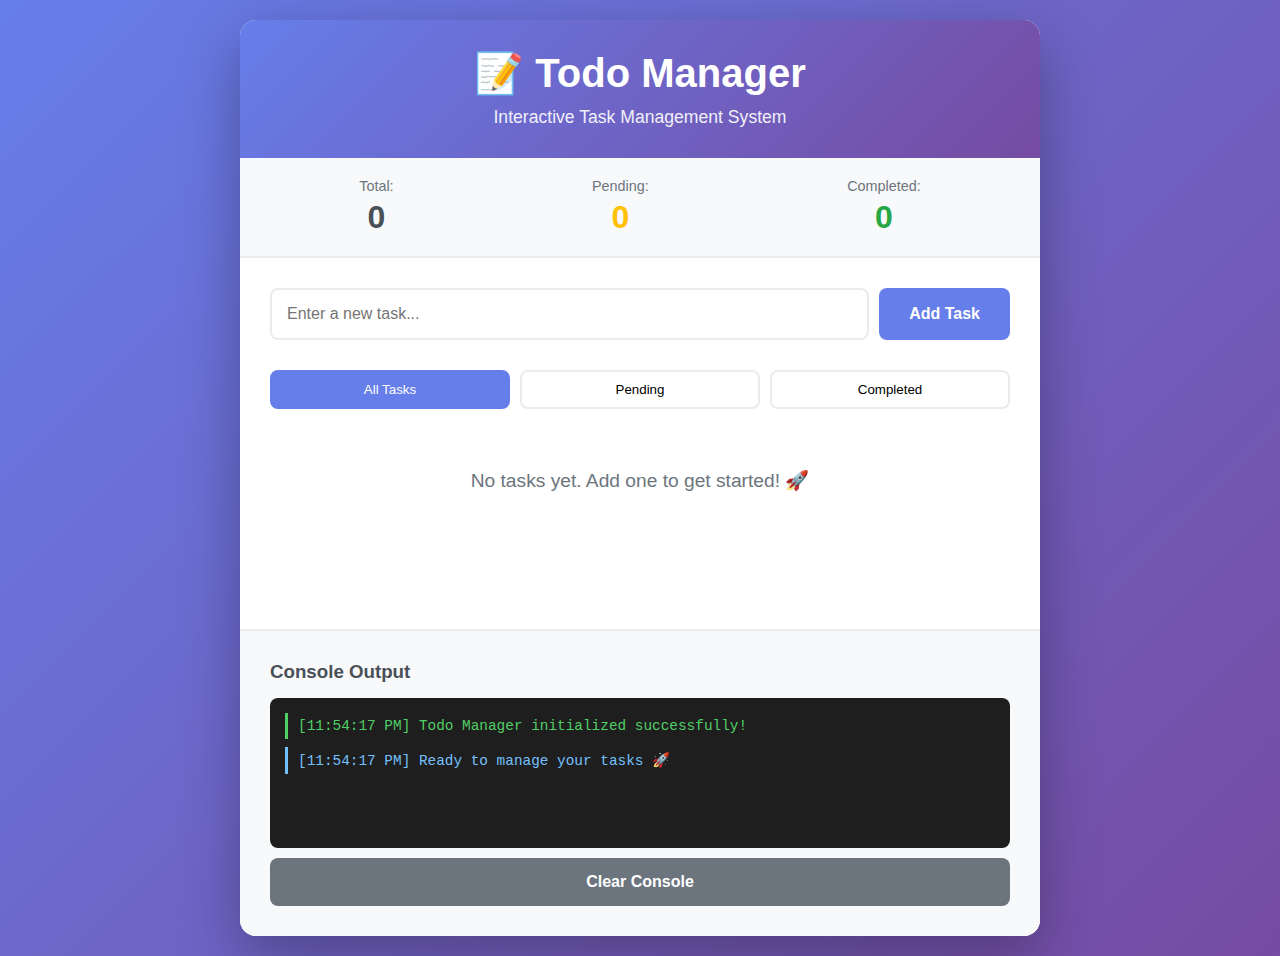
<file: todo-manager/todo-manager/index.html>
<!DOCTYPE html>
<html lang="en">
<head>
  <meta charset="UTF-8">
  <meta name="viewport" content="width=device-width, initial-scale=1.0">
  <title>Todo Manager - Interactive Demo</title>
  <link rel="stylesheet" href="styles.css">
</head>
<body>
  <div class="container">
    <header>
      <h1>📝 Todo Manager</h1>
      <p class="subtitle">Interactive Task Management System</p>
    </header>

    <div class="stats-bar">
      <div class="stat-item">
        <span class="stat-label">Total:</span>
        <span class="stat-value" id="totalCount">0</span>
      </div>
      <div class="stat-item">
        <span class="stat-label">Pending:</span>
        <span class="stat-value pending" id="pendingCount">0</span>
      </div>
      <div class="stat-item">
        <span class="stat-label">Completed:</span>
        <span class="stat-value completed" id="completedCount">0</span>
      </div>
    </div>

    <div class="input-section">
      <input 
        type="text" 
        id="taskInput" 
        placeholder="Enter a new task..."
        autocomplete="off"
      >
      <button id="addBtn" class="btn btn-primary">Add Task</button>
    </div>

    <div class="filter-section">
      <button class="filter-btn active" data-filter="all">All Tasks</button>
      <button class="filter-btn" data-filter="pending">Pending</button>
      <button class="filter-btn" data-filter="completed">Completed</button>
    </div>

    <div class="tasks-section">
      <ul id="taskList" class="task-list"></ul>
      <div id="emptyState" class="empty-state">
        <p>No tasks yet. Add one to get started! 🚀</p>
      </div>
    </div>

    <div class="console-section">
      <h3>Console Output</h3>
      <div id="console" class="console"></div>
      <button id="clearConsole" class="btn btn-secondary">Clear Console</button>
    </div>
  </div>

  <script src="TodoManager.js"></script>
  <script src="app.js"></script>
</body>
</html>
</file>
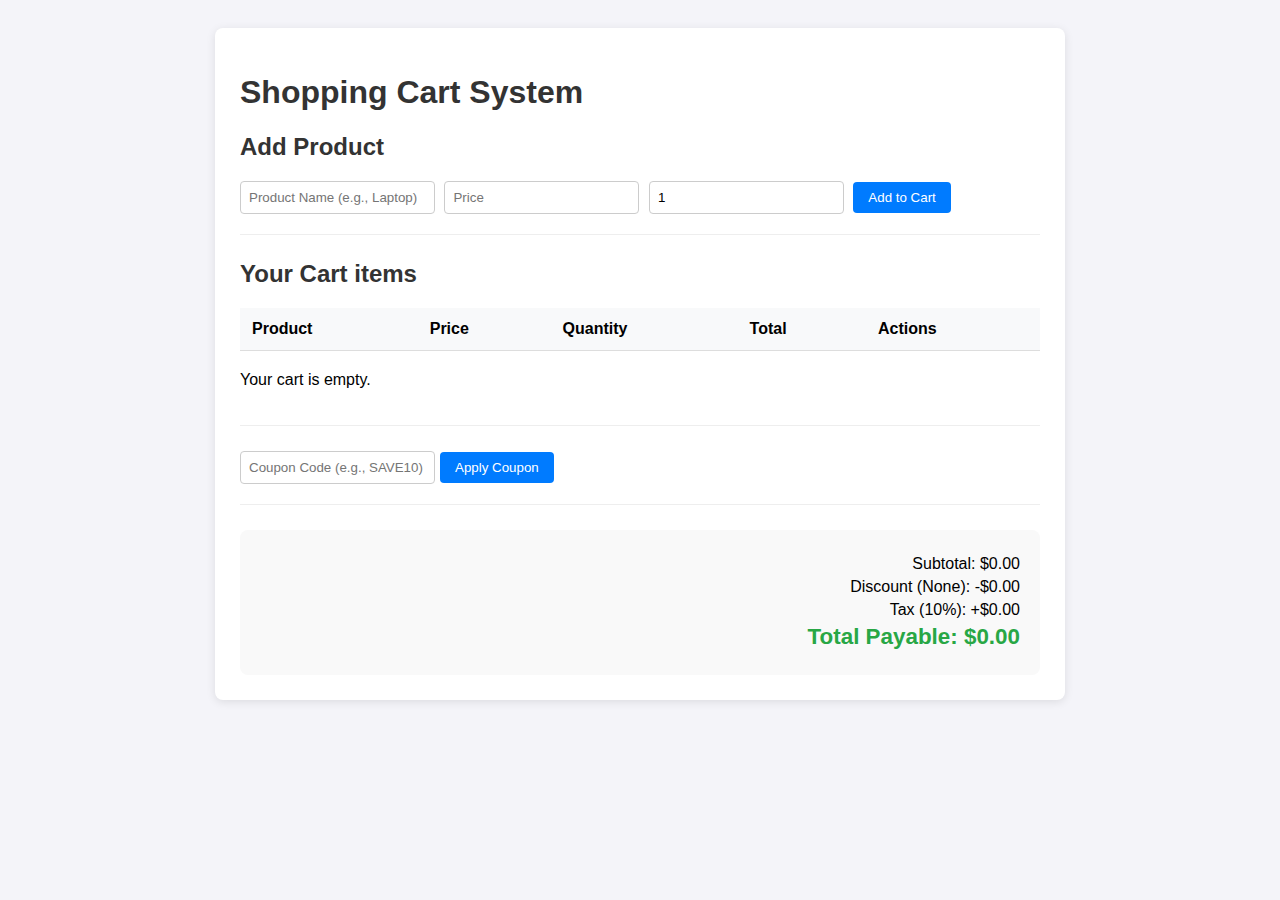
<file: shoppingCart.html>
<!DOCTYPE html>
<html lang="en">
<head>
    <meta charset="UTF-8">
    <meta name="viewport" content="width=device-width, initial-scale=1.0">
    <title>JS Shopping Cart System</title>
    <style>
        /* Simple CSS for layout and readability */
        body { font-family: sans-serif; background-color: #f4f4f9; padding: 20px; }
        .container { max-width: 800px; margin: auto; background: white; padding: 25px; border-radius: 8px; box-shadow: 0 2px 10px rgba(0,0,0,0.1); }
        h1, h2 { color: #333; }
        
        /* Input and Button Styling */
        input[type="text"], input[type="number"] { padding: 8px; margin-right: 5px; border: 1px solid #ccc; border-radius: 4px; }
        button { padding: 8px 15px; background-color: #007bff; color: white; border: none; border-radius: 4px; cursor: pointer; transition: background 0.2s; }
        button:hover { background-color: #0056b3; }
        .btn-danger { background-color: #dc3545; }
        .btn-danger:hover { background-color: #c82333; }
        
        /* Layout Sections */
        .section { margin-bottom: 25px; padding-bottom: 20px; border-bottom: 1px solid #eee; }
        .status-msg { padding: 10px; margin-bottom: 15px; border-radius: 4px; display: none; }
        .status-success { background-color: #d4edda; color: #155724; display: block; }
        .status-error { background-color: #f8d7da; color: #721c24; display: block; }

        /* Cart Table Styling */
        table { width: 100%; border-collapse: collapse; margin-bottom: 20px; }
        th, td { text-align: left; padding: 12px; border-bottom: 1px solid #ddd; }
        th { background-color: #f8f9fa; }
        .qty-input { width: 60px; }

        /* Totals Section Styling */
        .totals-area { background-color: #f9f9f9; padding: 20px; border-radius: 8px; text-align: right; }
        .totals-area p { margin: 5px 0; }
        .final-total { font-size: 1.4em; font-weight: bold; color: #28a745; }
    </style>
</head>
<body>

<div class="container">
    <h1>Shopping Cart System</h1>

    <div id="status-box" class="status-msg"></div>

    <div class="section">
        <h2>Add Product</h2>
        <input type="text" id="in-prod-name" placeholder="Product Name (e.g., Laptop)">
        <input type="number" id="in-prod-price" placeholder="Price" min="0.01" step="0.01">
        <input type="number" id="in-prod-qty" placeholder="Quantity" min="1" value="1">
        <button onclick="ui_addItem()">Add to Cart</button>
    </div>

    <div class="section">
        <h2>Your Cart items</h2>
        <table id="cart-table">
            <thead>
                <tr>
                    <th>Product</th>
                    <th>Price</th>
                    <th>Quantity</th>
                    <th>Total</th>
                    <th>Actions</th>
                </tr>
            </thead>
            <tbody id="cart-body">
                </tbody>
        </table>
        <p id="empty-cart-msg">Your cart is empty.</p>
    </div>

    <div class="section" style="display: flex; align-items: center;">
        <input type="text" id="in-discount" placeholder="Coupon Code (e.g., SAVE10)">
        <button onclick="ui_applyDiscount()">Apply Coupon</button>
    </div>

    <div class="totals-area">
        <p>Subtotal: $<span id="lbl-subtotal">0.00</span></p>
        <p>Discount (<span id="lbl-discount-code">None</span>): -$<span id="lbl-discount-amt">0.00</span></p>
        <p>Tax (10%): +$<span id="lbl-tax">0.00</span></p>
        <p class="final-total">Total Payable: $<span id="lbl-total">0.00</span></p>
    </div>
</div>
<script>
class ShoppingCart {
  constructor() {
    this.items = {}; // Used Object for efficient lookups 
    this.taxRate = 0.10;
    this.discountRate = 0.0;
    this.activeCoupon = null;
  }
  addItem(product, price, quantity) {
    // Validation
    if (!product || typeof product !== 'string') return { success: false, msg: "Invalid product name." };
    if (isNaN(price) || price <= 0) return { success: false, msg: "Price must be greater than 0." };
    if (isNaN(quantity) || quantity <= 0 || !Number.isInteger(quantity)) return { success: false, msg: "Quantity must be a positive integer." };

    if (this.items[product]) {
      // Update existing item quantity, update price to latest
      this.items[product].quantity += quantity;
      this.items[product].price = price;
    } else {
      // Create new item entry
      this.items[product] = { price: parseFloat(price), quantity: parseInt(quantity) };
    }
    return { success: true, msg: `Added ${quantity} ${product}(s)` };
  }

  removeItem(product) {
    if (this.items[product]) {
      delete this.items[product];
      return { success: true, msg: `Removed ${product}` };
    }
    return { success: false, msg: "Item not found" };
  }

  updateQuantity(product, quantity) {
    quantity = parseInt(quantity);
    if (!this.items[product]) return { success: false, msg: "Item not found." };
    if (isNaN(quantity) || quantity <= 0) return { success: false, msg: "Quantity must be positive." };
    
    this.items[product].quantity = quantity;
    return { success: true, msg: "Quantity updated" };
  }

  getSubtotal() {
    let subtotal = 0;
    for (let product in this.items) {
      subtotal += this.items[product].price * this.items[product].quantity;
    }
    return subtotal;
  }

  applyDiscount(code) {
    const upperCode = code ? code.trim().toUpperCase() : "";

    if(upperCode === "") {
         this.discountRate = 0.0;
         this.activeCoupon = null;
         return { success: true, msg: "Coupon removed." };
    } else if (upperCode === "SAVE10") {
      this.discountRate = 0.10;
      this.activeCoupon = "SAVE10";
      return { success: true, msg: "10% discount applied!" };
    } else if (upperCode === "SAVE20") {
      this.discountRate = 0.20;
      this.activeCoupon = "SAVE20";
      return { success: true, msg: "20% discount applied!" };
    } else {
      return { success: false, msg: "Invalid coupon code." };
    }
  }
  // Tax applied after discount
  getTotal() {
    const subtotal = this.getSubtotal();
    const discountAmount = subtotal * this.discountRate;
    const taxableAmount = subtotal - discountAmount;
    const taxAmount = taxableAmount * this.taxRate; 
    const total = taxableAmount + taxAmount;
    return {
      subtotal: subtotal.toFixed(2),
      discountApplied: this.activeCoupon || "None",
      discountAmount: discountAmount.toFixed(2),
      tax: taxAmount.toFixed(2),
      finalTotal: total.toFixed(2)
    };
  }
  // check if cart is empty f
  isEmpty() {
      return Object.keys(this.items).length === 0;
  }
}
// 1. Instantiate the system
const myCart = new ShoppingCart();

// 2. Helper function to show status messages
function showStatus(message, isError = false) {
    const statusBox = document.getElementById('status-box');
    statusBox.textContent = message;
    statusBox.className = isError ? 'status-msg status-error' : 'status-msg status-success';
    setTimeout(() => { statusBox.className = 'status-msg'; }, 3000);
}
// 3. UI Event Handlers
function ui_addItem() {
    const nameInput = document.getElementById('in-prod-name');
    const priceInput = document.getElementById('in-prod-price');
    const qtyInput = document.getElementById('in-prod-qty');
    // Call backend logic
    const result = myCart.addItem(nameInput.value, priceInput.value, Number(qtyInput.value));

    if(result.success) {
        // Clear inputs on success
        nameInput.value = ''; priceInput.value = ''; qtyInput.value = '1';
        showStatus(result.msg);
        ui_renderCart(); 
    } else {
        showStatus(result.msg, true);
    }
}
function ui_removeItem(productName) {
    const result = myCart.removeItem(productName);
    showStatus(result.msg, !result.success);
    ui_renderCart();
}
function ui_updateQty(productName, newQty) {
    // Prevent updating to zero or negative via direct input
    if(newQty < 1) {
        ui_renderCart(); // Reset the input field by re-rendering
        return; 
    }
    const result = myCart.updateQuantity(productName, newQty);
    if(!result.success) showStatus(result.msg, true);
    ui_renderCart();
}

function ui_applyDiscount() {
    const codeInput = document.getElementById('in-discount');
    const result = myCart.applyDiscount(codeInput.value);
    
    if(result.success) {
        showStatus(result.msg);
        ui_renderCart();
    } else {
        showStatus(result.msg, true);
    }
}

// 4. The Main Render Function
function ui_renderCart() {
    const tbody = document.getElementById('cart-body');
    const emptyMsg = document.getElementById('empty-cart-msg');
    
    tbody.innerHTML = ''; // Clear current list rows

    if (myCart.isEmpty()) {
        emptyMsg.style.display = 'block';
    } else {
        emptyMsg.style.display = 'none';
        
        // Iterate through the cart items object
        for (let product in myCart.items) {
            const item = myCart.items[product];
            const itemTotal = (item.price * item.quantity).toFixed(2);

            const row = document.createElement('tr');
            row.innerHTML = `
                <td>${product}</td>
                <td>$${item.price.toFixed(2)}</td>
                <td>
                    <input type="number" class="qty-input" value="${item.quantity}" min="1" 
                           onchange="ui_updateQty('${product}', this.value)">
                </td>
                <td>$${itemTotal}</td>
                <td>
                    <button class="btn-danger" onclick="ui_removeItem('${product}')">Remove</button>
                </td>
            `;
            tbody.appendChild(row);
        }
    }

    // Update Totals Block
    const totals = myCart.getTotal();
    document.getElementById('lbl-subtotal').textContent = totals.subtotal;
    document.getElementById('lbl-discount-code').textContent = totals.discountApplied;
    document.getElementById('lbl-discount-amt').textContent = totals.discountAmount;
    document.getElementById('lbl-tax').textContent = totals.tax;
    document.getElementById('lbl-total').textContent = totals.finalTotal;
}
ui_renderCart();

</script>
</body>
</html>
</file>
<file: todo-manager/todo-manager/styles.css>
* {
  margin: 0;
  padding: 0;
  box-sizing: border-box;
}

body {
  font-family: 'Segoe UI', Tahoma, Geneva, Verdana, sans-serif;
  background: linear-gradient(135deg, #667eea 0%, #764ba2 100%);
  min-height: 100vh;
  padding: 20px;
  color: #333;
}

.container {
  max-width: 800px;
  margin: 0 auto;
  background: white;
  border-radius: 16px;
  box-shadow: 0 20px 60px rgba(0, 0, 0, 0.3);
  overflow: hidden;
}

header {
  background: linear-gradient(135deg, #667eea 0%, #764ba2 100%);
  color: white;
  padding: 30px;
  text-align: center;
}

header h1 {
  font-size: 2.5em;
  margin-bottom: 10px;
}

.subtitle {
  font-size: 1.1em;
  opacity: 0.9;
}

.stats-bar {
  display: flex;
  justify-content: space-around;
  padding: 20px;
  background: #f8f9fa;
  border-bottom: 2px solid #e9ecef;
}

.stat-item {
  text-align: center;
}

.stat-label {
  display: block;
  font-size: 0.9em;
  color: #6c757d;
  margin-bottom: 5px;
}

.stat-value {
  display: block;
  font-size: 2em;
  font-weight: bold;
  color: #495057;
}

.stat-value.pending {
  color: #ffc107;
}

.stat-value.completed {
  color: #28a745;
}

.input-section {
  padding: 30px;
  display: flex;
  gap: 10px;
}

#taskInput {
  flex: 1;
  padding: 15px;
  font-size: 1em;
  border: 2px solid #e9ecef;
  border-radius: 8px;
  outline: none;
  transition: border-color 0.3s;
}

#taskInput:focus {
  border-color: #667eea;
}

.btn {
  padding: 15px 30px;
  font-size: 1em;
  border: none;
  border-radius: 8px;
  cursor: pointer;
  transition: all 0.3s;
  font-weight: 600;
}

.btn-primary {
  background: #667eea;
  color: white;
}

.btn-primary:hover {
  background: #5568d3;
  transform: translateY(-2px);
  box-shadow: 0 5px 15px rgba(102, 126, 234, 0.4);
}

.btn-secondary {
  background: #6c757d;
  color: white;
  width: 100%;
  margin-top: 10px;
}

.btn-secondary:hover {
  background: #5a6268;
}

.filter-section {
  padding: 0 30px 20px;
  display: flex;
  gap: 10px;
}

.filter-btn {
  flex: 1;
  padding: 10px;
  border: 2px solid #e9ecef;
  background: white;
  border-radius: 8px;
  cursor: pointer;
  transition: all 0.3s;
  font-weight: 500;
}

.filter-btn:hover {
  border-color: #667eea;
  color: #667eea;
}

.filter-btn.active {
  background: #667eea;
  color: white;
  border-color: #667eea;
}

.tasks-section {
  padding: 0 30px 30px;
  min-height: 200px;
}

.task-list {
  list-style: none;
}

.task-item {
  display: flex;
  align-items: center;
  padding: 15px;
  background: #f8f9fa;
  border-radius: 8px;
  margin-bottom: 10px;
  transition: all 0.3s;
  animation: slideIn 0.3s ease-out;
}

@keyframes slideIn {
  from {
    opacity: 0;
    transform: translateX(-20px);
  }
  to {
    opacity: 1;
    transform: translateX(0);
  }
}

.task-item:hover {
  background: #e9ecef;
  transform: translateX(5px);
}

.task-item.completed {
  opacity: 0.7;
}

.task-checkbox {
  width: 24px;
  height: 24px;
  margin-right: 15px;
  cursor: pointer;
  accent-color: #667eea;
}

.task-title {
  flex: 1;
  font-size: 1.1em;
}

.task-item.completed .task-title {
  text-decoration: line-through;
  color: #6c757d;
}

.task-id {
  font-size: 0.8em;
  color: #6c757d;
  margin-right: 15px;
  font-weight: bold;
}

.delete-btn {
  background: #dc3545;
  color: white;
  border: none;
  padding: 8px 16px;
  border-radius: 6px;
  cursor: pointer;
  transition: all 0.3s;
  font-weight: 500;
}

.delete-btn:hover {
  background: #c82333;
  transform: scale(1.05);
}

.empty-state {
  text-align: center;
  padding: 40px;
  color: #6c757d;
  font-size: 1.2em;
}

.console-section {
  padding: 30px;
  background: #f8f9fa;
  border-top: 2px solid #e9ecef;
}

.console-section h3 {
  margin-bottom: 15px;
  color: #495057;
}

.console {
  background: #1e1e1e;
  color: #00ff00;
  padding: 15px;
  border-radius: 8px;
  font-family: 'Courier New', monospace;
  font-size: 0.9em;
  min-height: 150px;
  max-height: 300px;
  overflow-y: auto;
  white-space: pre-wrap;
  word-wrap: break-word;
}

.console-entry {
  margin-bottom: 8px;
  padding: 5px;
  border-left: 3px solid #00ff00;
  padding-left: 10px;
}

.console-entry.error {
  color: #ff6b6b;
  border-left-color: #ff6b6b;
}

.console-entry.success {
  color: #51cf66;
  border-left-color: #51cf66;
}

.console-entry.info {
  color: #74c0fc;
  border-left-color: #74c0fc;
}

@media (max-width: 600px) {
  .input-section {
    flex-direction: column;
  }
  
  .stats-bar {
    flex-direction: column;
    gap: 15px;
  }
  
  header h1 {
    font-size: 1.8em;
  }
}
</file>
